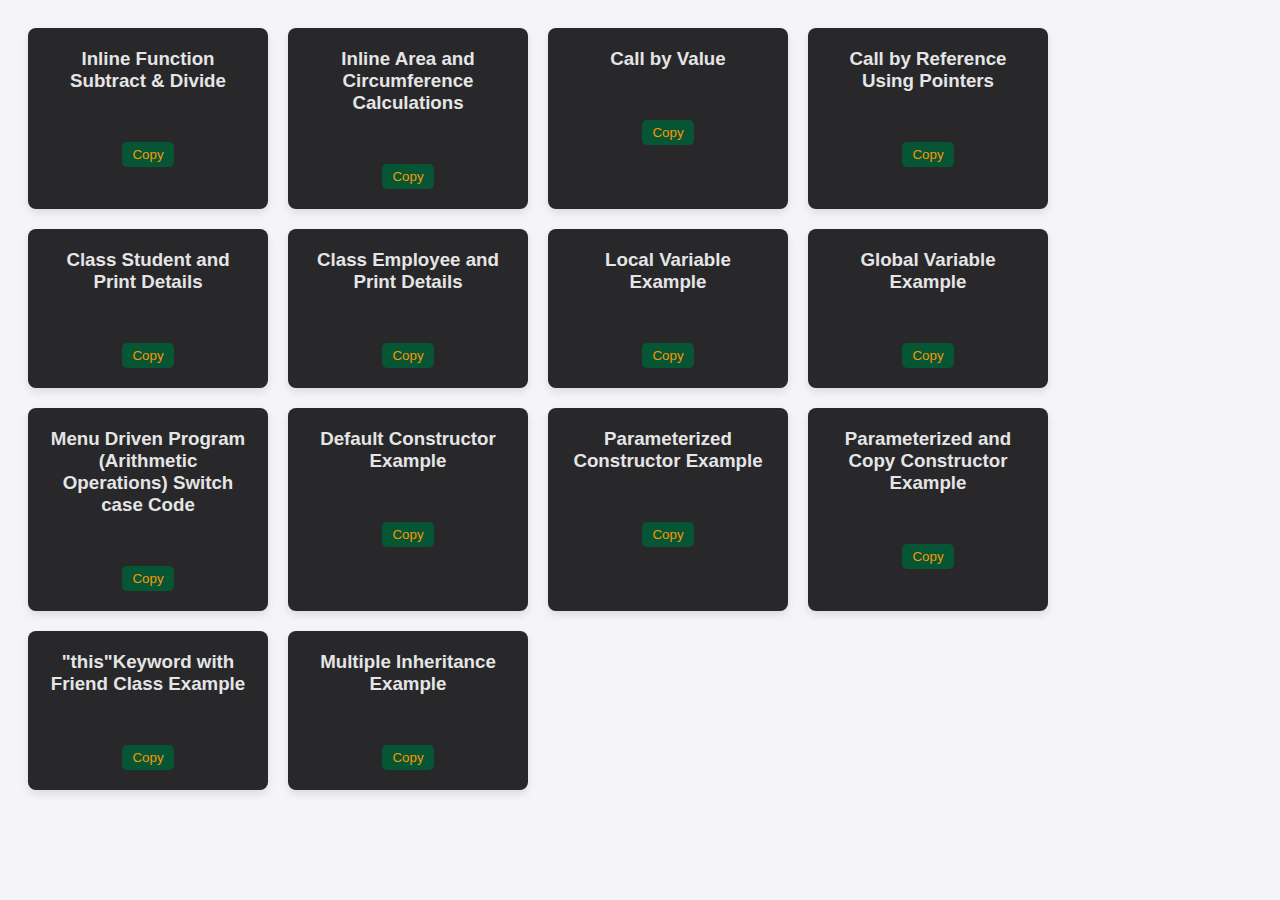
<file: index.html>
<!DOCTYPE html>
<html lang="en">
<head>
  <meta charset="UTF-8">
  <meta name="viewport" content="width=device-width, initial-scale=1.0">
  <link href="styles.css" rel="stylesheet">
  <title></title>
</head>
<body>

<div class="card" data-code="#include &lt;iostream&gt;&#10;using namespace std;&#10;&#10;inline int subtract(int a, int b) {&#10;    return a - b;&#10;}&#10;&#10;inline double divide(double a, double b) {&#10;    if (b != 0)&#10;        return a / b;&#10;    else {&#10;        cout &lt;&lt; &quot;Error: Division by zero is not allowed.&quot; &lt;&lt; endl;&#10;        return 0;&#10;    }&#10;}&#10;&#10;int main() {&#10;    int num1, num2;&#10;    cout &lt;&lt; &quot;Enter two integers for subtraction: &quot;;&#10;    cin &gt;&gt; num1 &gt;&gt; num2;&#10;    cout &lt;&lt; &quot;Result of subtraction: &quot; &lt;&lt; subtract(num1, num2) &lt;&lt; endl;&#10;&#10;    double num3, num4;&#10;    cout &lt;&lt; &quot;Enter two numbers for division: &quot;;&#10;    cin &gt;&gt; num3 &gt;&gt; num4;&#10;    double result = divide(num3, num4);&#10;    if (num4 != 0)&#10;        cout &lt;&lt; &quot;Result of division: &quot; &lt;&lt; result &lt;&lt; endl;&#10;&#10;    return 0;&#10;}">
    <h3>Inline Function Subtract & Divide</h3>
    <button class="copy-btn" onclick="copyCode(this)">Copy</button>
</div>
  
<div class="card" data-code="#include &lt;iostream&gt;&#10;#define PI 3.14159&#10;using namespace std;&#10;&#10;inline double area(double radius) {&#10;    return PI * radius * radius;&#10;}&#10;&#10;inline double circumference(double radius) {&#10;    return 2 * PI * radius;&#10;}&#10;&#10;int main() {&#10;    double radius;&#10;    cout &lt;&lt; &quot;Enter the radius of the circle: &quot;;&#10;    cin &gt;&gt; radius;&#10;&#10;    cout &lt;&lt; &quot;Area of the circle: &quot; &lt;&lt; area(radius) &lt;&lt; endl;&#10;    cout &lt;&lt; &quot;Circumference of the circle: &quot; &lt;&lt; circumference(radius) &lt;&lt; endl;&#10;&#10;    return 0;&#10;}">
    <h3> Inline Area and Circumference Calculations</h3>
    <button class="copy-btn" onclick="copyCode(this)">Copy</button>
</div>
  
<div class="card" data-code="#include &lt;iostream&gt;&#10;using namespace std;&#10;&#10;// Function to swap two numbers (Call by Value)&#10;void swapNumbers(int a, int b) {&#10;    int temp = a;&#10;    a = b;&#10;    b = temp;&#10;    cout &lt;&lt; &quot;After calling swapNumbers function: a = &quot; &lt;&lt; a &lt;&lt; &quot;, b = &quot; &lt;&lt; b &lt;&lt; endl;&#10;}&#10;&#10;int main() {&#10;    int num1, num2;&#10;&#10;    // Input numbers from the user&#10;    cout &lt;&lt; &quot;Enter the first number: &quot;;&#10;    cin &gt;&gt; num1;&#10;    cout &lt;&lt; &quot;Enter the second number: &quot;;&#10;    cin &gt;&gt; num2;&#10;&#10;    cout &lt;&lt; &quot;Before calling swapNumbers: num1 = &quot; &lt;&lt; num1 &lt;&lt; &quot;, num2 = &quot; &lt;&lt; num2 &lt;&lt; endl;&#10;&#10;    // Call the swapNumbers function&#10;    swapNumbers(num1, num2);&#10;&#10;    return 0;&#10;}">
    <h3>Call by Value</h3>
    <button class="copy-btn" onclick="copyCode(this)">Copy</button>
</div>



<div class="card" data-code="#include &lt;iostream&gt;&#10;using namespace std;&#10;&#10;// Function to swap two numbers using pointers&#10;void swapNumbers(int *a, int *b) {&#10;    int temp = *a; // Dereference a to get the value&#10;    *a = *b; // Assign the value pointed to by b to a&#10;    *b = temp; // Assign the temp value to the location pointed to by b&#10;    cout &lt;&lt; &quot;Inside swapNumbers function: a = &quot; &lt;&lt; *a &lt;&lt; &quot;, b = &quot; &lt;&lt; *b &lt;&lt; endl;&#10;}&#10;&#10;int main() {&#10;    int num1, num2;&#10;&#10;    // Input numbers from the user&#10;    cout &lt;&lt; &quot;Enter the first number: &quot;;&#10;    cin &gt;&gt; num1;&#10;    cout &lt;&lt; &quot;Enter the second number: &quot;;&#10;    cin &gt;&gt; num2;&#10;&#10;    cout &lt;&lt; &quot;\\nBefore calling swapNumbers: num1 = &quot; &lt;&lt; num1 &lt;&lt; &quot;, num2 = &quot; &lt;&lt; num2 &lt;&lt; endl;&#10;&#10;    // Call the swapNumbers function by passing addresses&#10;    swapNumbers(&amp;num1, &amp;num2);&#10;&#10;    cout &lt;&lt; &quot;After calling swapNumbers: num1 = &quot; &lt;&lt; num1 &lt;&lt; &quot;, num2 = &quot; &lt;&lt; num2 &lt;&lt; endl;&#10;&#10;    return 0;&#10;}">
    <h3>Call by Reference Using Pointers</h3>
    <button class="copy-btn" onclick="copyCode(this)">Copy</button>
</div>


<div class="card" data-code="#include &lt;iostream&gt;&#10;#include &lt;string&gt;&#10;using namespace std;&#10;&#10;class Student {&#10;    private:&#10;        string name;&#10;        int age;&#10;        float height;&#10;&#10;    public:&#10;        void getDetails() {&#10;            cout &lt;&lt; &quot;Enter student's name: &quot;;&#10;            getline(cin, name);  // To handle spaces in the name&#10;            cout &lt;&lt; &quot;Enter student's age: &quot;;&#10;            cin &gt;&gt; age;&#10;            cout &lt;&lt; &quot;Enter student's height (in cm): &quot;;&#10;            cin &gt;&gt; height;&#10;        }&#10;&#10;        void putDetails() {&#10;            cout &lt;&lt; &quot;&#92;nStudent Details:&#92;n&quot;;&#10;            cout &lt;&lt; &quot;Name: &quot; &lt;&lt; name &lt;&lt; endl;&#10;            cout &lt;&lt; &quot;Age: &quot; &lt;&lt; age &lt;&lt; endl;&#10;            cout &lt;&lt; &quot;Height: &quot; &lt;&lt; height &lt;&lt; &quot; cm&quot; &lt;&lt; endl;&#10;        }&#10;};&#10;&#10;int main() {&#10;    Student S;  // Creating an object of class Student&#10;    S.getDetails();  // Calling getDetails function to input details&#10;    S.putDetails();  // Calling putDetails function to output details&#10;&#10;    return 0;&#10;}">
    <h3>Class Student and Print Details</h3>
    <button class="copy-btn" onclick="copyCode(this)">Copy</button>
</div>

<div class="card" data-code="#include &lt;iostream&gt;&#10;#include &lt;string&gt;&#10;using namespace std;&#10;&#10;class Employee {&#10;    private:&#10;        string name;&#10;        int UID;&#10;        double salary;&#10;&#10;    public:&#10;        void getDetails() {&#10;            cout &lt;&lt; &quot;Enter employee's name: &quot;;&#10;            getline(cin, name);  // To handle spaces in the name&#10;            cout &lt;&lt; &quot;Enter employee's UID: &quot;;&#10;            cin &gt;&gt; UID;&#10;            cout &lt;&lt; &quot;Enter employee's salary: &quot;;&#10;            cin &gt;&gt; salary;&#10;        }&#10;&#10;        void putDetails() {&#10;            cout &lt;&lt; &quot;&#92;nEmployee Details:&#92;n&quot;;&#10;            cout &lt;&lt; &quot;Name: &quot; &lt;&lt; name &lt;&lt; endl;&#10;            cout &lt;&lt; &quot;UID: &quot; &lt;&lt; UID &lt;&lt; endl;&#10;            cout &lt;&lt; &quot;Salary: $&quot; &lt;&lt; salary &lt;&lt; endl;&#10;        }&#10;};&#10;&#10;int main() {&#10;    Employee E;  // Creating an object of class Employee&#10;    E.getDetails();  // Calling getDetails function to input details&#10;    E.putDetails();  // Calling putDetails function to output details&#10;&#10;    return 0;&#10;}">
    <h3>Class Employee and Print Details</h3>
    <button class="copy-btn" onclick="copyCode(this)">Copy</button>
</div>
  
<div class="card" data-code="#include &lt;iostream&gt;&#10;using namespace std;&#10;&#10;void displayLocalVariable() {&#10;    int num = 10;  // Local variable, only accessible within this function&#10;    cout &lt;&lt; &quot;The value of the local variable num is: &quot; &lt;&lt; num &lt;&lt; endl;&#10;}&#10;&#10;int main() {&#10;    displayLocalVariable();  // Call function to display the local variable&#10;&#10;    // Uncommenting the following line will cause an error because 'num' is not accessible in main&#10;    // cout &lt;&lt; num &lt;&lt; endl;&#10;&#10;    return 0;&#10;}">
    <h3>Local Variable Example</h3>
    <button class="copy-btn" onclick="copyCode(this)">Copy</button>
</div>

<div class="card" data-code="#include &lt;iostream&gt;&#10;using namespace std;&#10;&#10;int num = 20;  // Global variable, accessible throughout the program&#10;&#10;void displayGlobalVariable() {&#10;    cout &lt;&lt; &quot;The value of the global variable num is: &quot; &lt;&lt; num &lt;&lt; endl;&#10;}&#10;&#10;int main() {&#10;    cout &lt;&lt; &quot;Accessing the global variable in main: &quot; &lt;&lt; num &lt;&lt; endl;&#10;    displayGlobalVariable();  // Call function to display the global variable&#10;    return 0;&#10;}">
    <h3>Global Variable Example</h3>
    <button class="copy-btn" onclick="copyCode(this)">Copy</button>
</div>

<div class="card" data-code="#include &lt;iostream&gt;&#10;using namespace std;&#10;&#10;int main() {&#10;    int choice;&#10;    double num1, num2;&#10;&#10;    while (true) {&#10;        cout &lt;&lt; &quot;\\n****MENU****&quot; &lt;&lt; endl;&#10;        cout &lt;&lt; &quot;1. ADDITION OF TWO NUMBERS&quot; &lt;&lt; endl;&#10;        cout &lt;&lt; &quot;2. SUBTRACTION OF TWO NUMBERS&quot; &lt;&lt; endl;&#10;        cout &lt;&lt; &quot;3. MULTIPLICATION OF TWO NUMBERS&quot; &lt;&lt; endl;&#10;        cout &lt;&lt; &quot;4. DIVISION OF TWO NUMBERS&quot; &lt;&lt; endl;&#10;        cout &lt;&lt; &quot;5. EXIT&quot; &lt;&lt; endl;&#10;        cout &lt;&lt; &quot;Enter your choice: &quot; &lt;&lt; endl;&#10;        cin &gt;&gt; choice;&#10;&#10;        if (choice == 5) {&#10;            cout &lt;&lt; &quot;Exiting program...&quot; &lt;&lt; endl;&#10;            break;&#10;        }&#10;&#10;        cout &lt;&lt; &quot;Enter two numbers: &quot; &lt;&lt; endl;&#10;        cin &gt;&gt; num1 &gt;&gt; num2;&#10;&#10;        switch (choice) {&#10;            case 1:&#10;                cout &lt;&lt; &quot;Result of addition: &quot; &lt;&lt; (num1 + num2) &lt;&lt; endl;&#10;                break;&#10;            case 2:&#10;                cout &lt;&lt; &quot;Result of subtraction: &quot; &lt;&lt; (num1 - num2) &lt;&lt; endl;&#10;                break;&#10;            case 3:&#10;                cout &lt;&lt; &quot;Result of multiplication: &quot; &lt;&lt; (num1 * num2) &lt;&lt; endl;&#10;                break;&#10;            case 4:&#10;                if (num2 != 0)&#10;                    cout &lt;&lt; &quot;Result of division: &quot; &lt;&lt; (num1 / num2) &lt;&lt; endl;&#10;                else&#10;                    cout &lt;&lt; &quot;Error: Division by zero is not allowed.&quot; &lt;&lt; endl;&#10;                break;&#10;            default:&#10;                cout &lt;&lt; &quot;Invalid choice! Please select a valid option.&quot; &lt;&lt; endl;&#10;                break;&#10;        }&#10;    }&#10;&#10;    return 0;&#10;}">
    <h3>Menu Driven Program (Arithmetic Operations) Switch case Code</h3>
    <button class="copy-btn" onclick="copyCode(this)">Copy</button>
</div>


<div class="card" data-code="#include &lt;iostream&gt;&#10;using namespace std;&#10;&#10;class Example {&#10;    private:&#10;        int value;&#10;&#10;    public:&#10;        // Default constructor&#10;        Example() {&#10;            value = 10;&#10;            cout &lt;&lt; &quot;Default constructor called. Value initialized to &quot; &lt;&lt; value &lt;&lt; endl;&#10;        }&#10;&#10;        void display() {&#10;            cout &lt;&lt; &quot;Value: &quot; &lt;&lt; value &lt;&lt; endl;&#10;        }&#10;};&#10;&#10;int main() {&#10;    Example obj;  // Default constructor is called&#10;    obj.display();&#10;&#10;    return 0;&#10;}">
    <h3>Default Constructor Example</h3>
    <button class="copy-btn" onclick="copyCode(this)">Copy</button>
</div>

<div class="card" data-code="#include &lt;iostream&gt;&#10;using namespace std;&#10;&#10;class Example {&#10;    private:&#10;        int value;&#10;&#10;    public:&#10;        // Parameterized constructor&#10;        Example(int v) {&#10;            value = v;&#10;            cout &lt;&lt; &quot;Parameterized constructor called. Value initialized to &quot; &lt;&lt; value &lt;&lt; endl;&#10;        }&#10;&#10;        void display() {&#10;            cout &lt;&lt; &quot;Value: &quot; &lt;&lt; value &lt;&lt; endl;&#10;        }&#10;};&#10;&#10;int main() {&#10;    Example obj(100);  // Parameterized constructor is called with value 100&#10;    obj.display();&#10;&#10;    return 0;&#10;}">
    <h3>Parameterized Constructor Example</h3>
    <button class="copy-btn" onclick="copyCode(this)">Copy</button>
</div>

<div class="card" data-code="#include &lt;iostream&gt;&#10;using namespace std;&#10;&#10;class Example {&#10;    private:&#10;        int value;&#10;&#10;    public:&#10;        // Parameterized constructor&#10;        Example(int v) {&#10;            value = v;&#10;            cout &lt;&lt; &quot;Parameterized constructor called. Value initialized to &quot; &lt;&lt; value &lt;&lt; endl;&#10;        }&#10;&#10;        // Copy constructor&#10;        Example(const Example &obj) {&#10;            value = obj.value;&#10;            cout &lt;&lt; &quot;Copy constructor called. Value copied as &quot; &lt;&lt; value &lt;&lt; endl;&#10;        }&#10;&#10;        void display() {&#10;            cout &lt;&lt; &quot;Value: &quot; &lt;&lt; value &lt;&lt; endl;&#10;        }&#10;};&#10;&#10;int main() {&#10;    Example obj1(200);  // Parameterized constructor is called with value 200&#10;    Example obj2 = obj1;  // Copy constructor is called&#10;&#10;    obj1.display();&#10;    obj2.display();&#10;&#10;    return 0;&#10;}">
    <h3>Parameterized and Copy Constructor Example</h3>
    <button class="copy-btn" onclick="copyCode(this)">Copy</button>
</div>

<div class="card" data-code="#include &lt;iostream&gt;&#10;using namespace std;&#10;&#10;class Box; // Forward declaration&#10;&#10;class Box {&#10;    private:&#10;        double length;&#10;        double width;&#10;        double height;&#10;&#10;    public:&#10;        // Constructor to initialize Box&#10;        Box(double l, double w, double h) {&#10;            length = l;&#10;            width = w;&#10;            height = h;&#10;        }&#10;&#10;        // Function to calculate volume&#10;        double volume() {&#10;            return length * width * height;&#10;        }&#10;&#10;        // Using 'this' keyword&#10;        void displayDimensions() {&#10;            cout &lt;&lt; &quot;Length: &quot; &lt;&lt; this-&gt;length &lt;&lt; &quot;, Width: &quot; &lt;&lt; this-&gt;width &lt;&lt; &quot;, Height: &quot; &lt;&lt; this-&gt;height &lt;&lt; endl;&#10;        }&#10;&#10;        // Declare class Friend&#10;        friend class BoxFriend;&#10;};&#10;&#10;// Friend class declaration&#10;class BoxFriend {&#10;    public:&#10;        // Access private members of Box class&#10;        void modifyDimensions(Box &b, double l, double w, double h) {&#10;            b.length = l;&#10;            b.width = w;&#10;            b.height = h;&#10;        }&#10;&#10;        // Function to display volume&#10;        void displayVolume(Box &b) {&#10;            cout &lt;&lt; &quot;Volume of the Box: &quot; &lt;&lt; b.volume() &lt;&lt; endl;&#10;        }&#10;};&#10;&#10;int main() {&#10;    Box b1(10.5, 5.5, 2.0); // Create an object of Box class&#10;    BoxFriend bf;  // Create an object of BoxFriend class&#10;&#10;    b1.displayDimensions();  // Display original dimensions using 'this' keyword&#10;    bf.displayVolume(b1);    // Access private data through friend class&#10;&#10;    // Modify dimensions using friend class&#10;    bf.modifyDimensions(b1, 15.0, 10.0, 5.0);&#10;    b1.displayDimensions();  // Display updated dimensions&#10;    bf.displayVolume(b1);    // Display updated volume&#10;&#10;    return 0;&#10;}">
  <h3>"this"Keyword with Friend Class Example</h3>
  <button class="copy-btn" onclick="copyCode(this)">Copy</button>
</div>

<div class="card" data-code="#include &lt;iostream&gt;&#10;using namespace std;&#10;&#10;// Base class 1&#10;class Person {&#10;    public:&#10;        void displayPerson() {&#10;            cout &lt;&lt; &quot;I am a Person.&quot; &lt;&lt; endl;&#10;        }&#10;};&#10;&#10;// Base class 2&#10;class Employee {&#10;    public:&#10;        void displayEmployee() {&#10;            cout &lt;&lt; &quot;I am an Employee.&quot; &lt;&lt; endl;&#10;        }&#10;};&#10;&#10;// Derived class inheriting from both Person and Employee&#10;class Manager : public Person, public Employee {&#10;    public:&#10;        void displayManager() {&#10;            cout &lt;&lt; &quot;I am a Manager.&quot; &lt;&lt; endl;&#10;        }&#10;};&#10;&#10;int main() {&#10;    Manager mgr;&#10;&#10;    // Calling functions from both base classes and derived class&#10;    mgr.displayPerson();      // Function from Person class&#10;    mgr.displayEmployee();    // Function from Employee class&#10;    mgr.displayManager();     // Function from Manager class&#10;&#10;    return 0;&#10;}">
    <h3>Multiple Inheritance Example</h3>
    <button class="copy-btn" onclick="copyCode(this)">Copy</button>
</div>

<script src="script.js" charset="UTF-8"></script>
</body>
</html>
</file>
<file: styles.css>
body {
  font-family: Arial, sans-serif;
  display: flex;
  flex-wrap: wrap;
  gap: 20px;
  padding: 20px;
  background-color: #f4f4f9;
}

.card {
  background-color: #28282B;
  color: #e5e5e5;
  border-radius: 8px;
  padding: 20px;
  width: 200px;
  position: relative;
  box-shadow: 0 4px 8px rgba(0, 0, 0, 0.1);
  text-align: center;
}

.copy-btn {
  background-color: #065535;
  color: #f99500;
  border: none;
  border-radius: 5px;
  padding: 5px 10px;
  cursor: pointer;
}

.copy-btn:hover {
  background-color: #133337;
}

.card h3 {
  margin: 0 0 50px;
}
</file>
